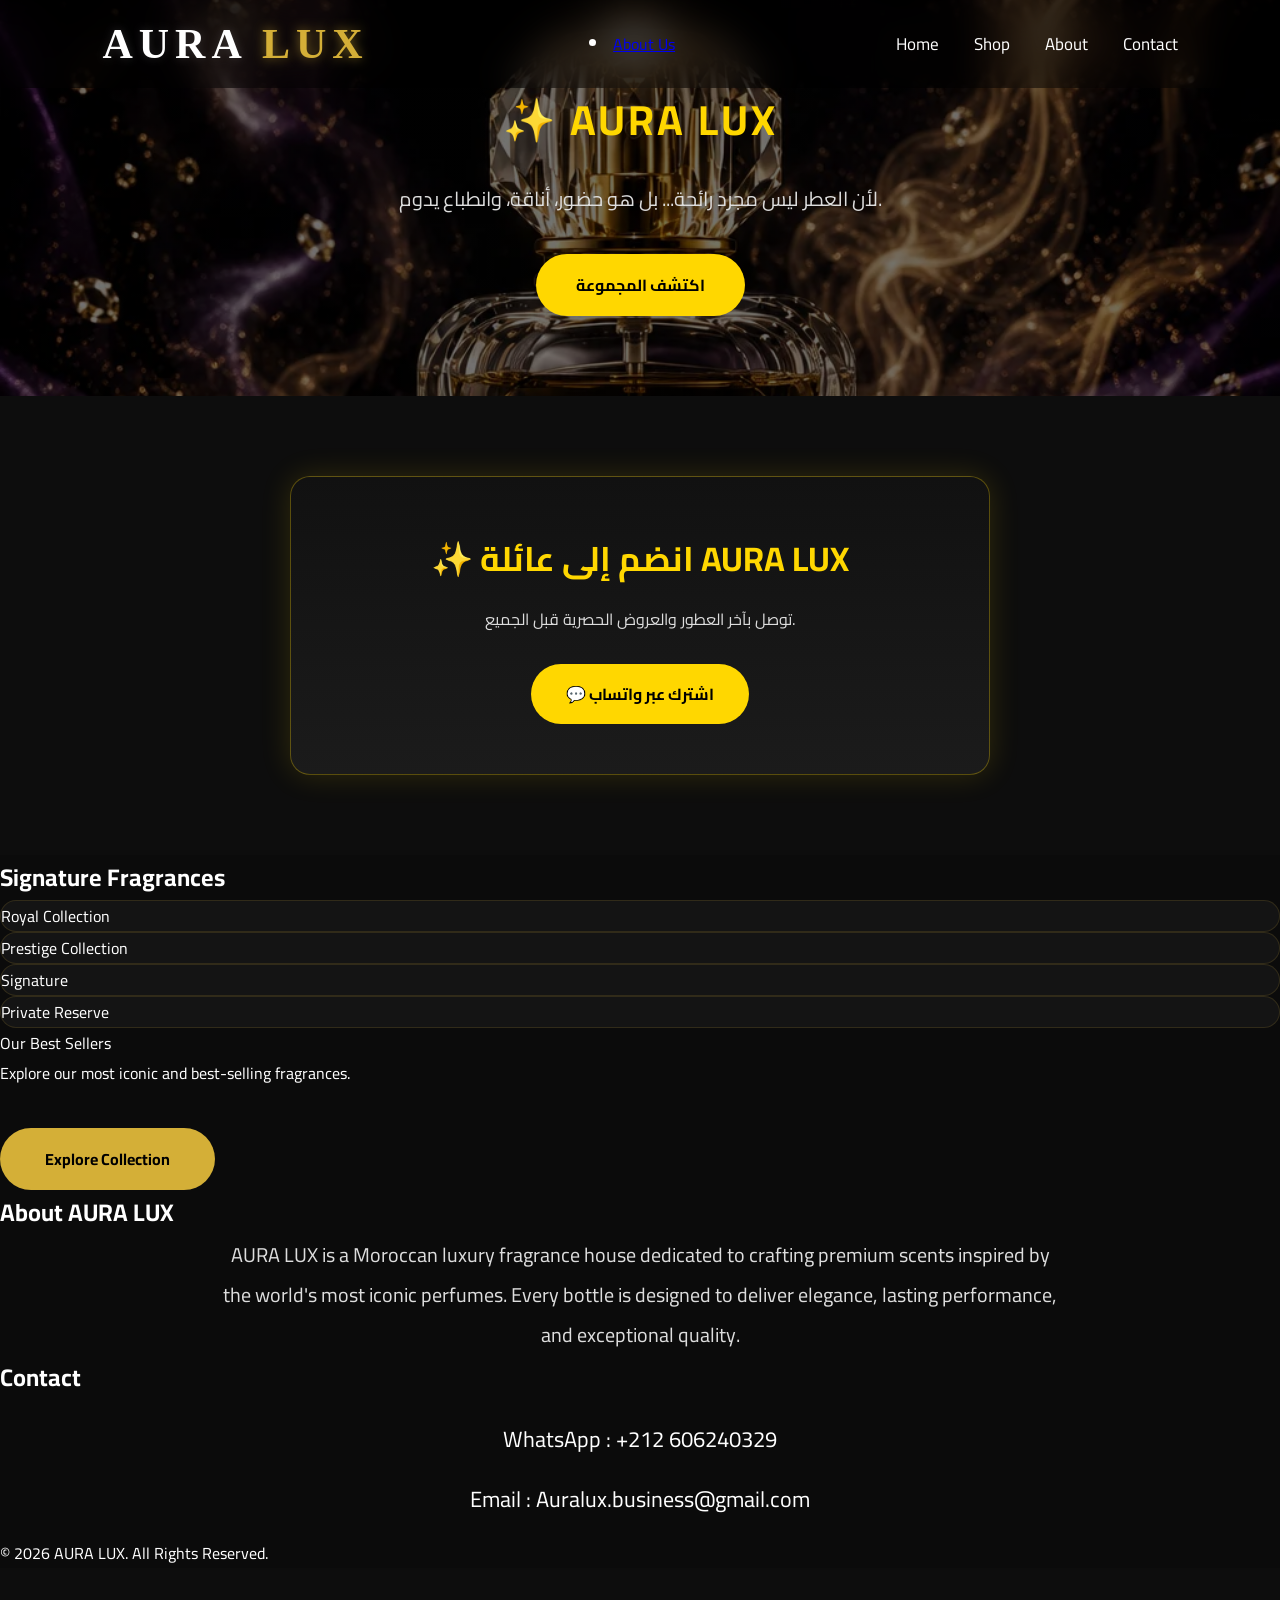
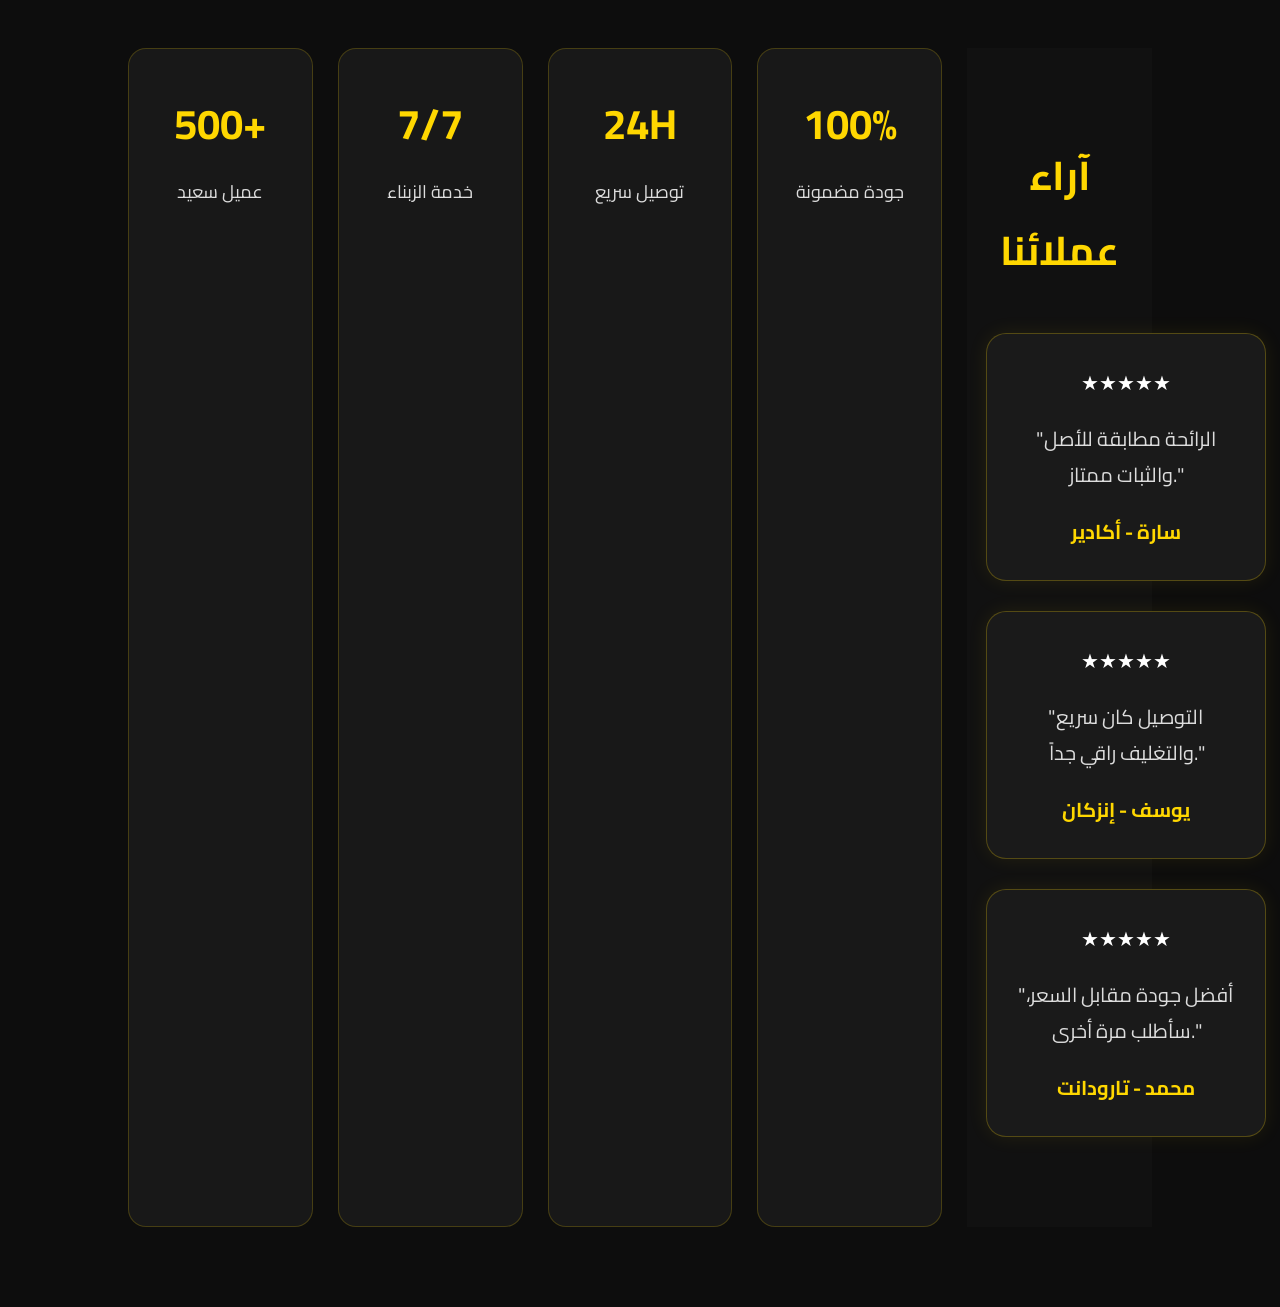
<file: index.html>
<!DOCTYPE html>
<html lang="en">
<head>
<meta charset="UTF-8">
<meta name="viewport" content="width=device-width, initial-scale=1.0">

<title>AURA LUX</title>

<link rel="preconnect" href="https://fonts.googleapis.com">
<link rel="preconnect" href="https://fonts.gstatic.com" crossorigin>

<link href="https://fonts.googleapis.com/css2?family=Cairo:wght@300;400;700;900&display=swap" rel="stylesheet">

<link rel="stylesheet" href="style.css">

</head>

<body>
<section class="luxury-banner">
    <div class="banner-content">
        <h2>✨ AURA LUX</h2>
        <p>
            لأن العطر ليس مجرد رائحة...
            بل هو حضور، أناقة، وانطباع يدوم.
        </p>

        <a href="shop.html" class="banner-btn">
            اكتشف المجموعة
        </a>
    </div>
</section>
<div id="loader"></div>
<section class="newsletter">
  <div class="newsletter-box">
    <h2>✨ انضم إلى عائلة AURA LUX</h2>
    <p>
      توصل بآخر العطور والعروض الحصرية قبل الجميع.
    </p>

    <a href="https://wa.me/212606240329" class="newsletter-btn">
      💬 اشترك عبر واتساب
    </a>
  </div>
</section>
<header>

<nav>

<div class="logo">
AURA <span>LUX</span>
</div>
<li><a href="about.html">About Us</a></li>
<ul>
<li><a href="index.html">Home</a></li>
<li><a href="shop.html">Shop</a></li>
<li><a href="#about">About</a></li>
<li><a href="#contact">Contact</a></li>
</ul>

</nav>

</header>

<main>

<section class="collections">


<h2>Signature Fragrances</h2>
<div class="grid">

<div class="card">Royal Collection</div>

<div class="card">Prestige Collection</div>

<div class="card">Signature</div>

<div class="card">Private Reserve</div>

</div>

</section>

<section class="bestsellers">

<h2O>Our Best Sellers</h2>

<p>
Explore our most iconic and best-selling fragrances.
</p>

<a href="shop.html" class="btn">
Explore Collection
</a>

</section>

<section id="about">

<h2>About AURA LUX</h2>

<p>
   AURA LUX is a Moroccan luxury fragrance house dedicated to crafting premium scents inspired by the world's most iconic perfumes. Every bottle is designed to deliver elegance, lasting performance, and exceptional quality. 
</p>

</section>

<section id="contact">

<h2>Contact</h2>

<p>WhatsApp : +212 606240329</p>

<p>Email : Auralux.business@gmail.com</p>

</section>

</main>

<footer>

<p>© 2026 AURA LUX. All Rights Reserved.</p>

</footer>

<script src="script.js"></script>
<section class="stats">

    <div class="stat-box">
        <h2>500+</h2>
        <p>عميل سعيد</p>
    </div>

    <div class="stat-box">
        <h2>7/7</h2>
        <p>خدمة الزبناء</p>
    </div>

    <div class="stat-box">
        <h2>24H</h2>
        <p>توصيل سريع</p>
    </div>

    <div class="stat-box">
        <h2>100%</h2>
        <p>جودة مضمونة</p>
    </div>
<section class="reviews">

<h2>آراء عملائنا</h2>

<div class="reviews-grid">

<div class="review-card">
★★★★★
<p>"الرائحة مطابقة للأصل والثبات ممتاز."</p>
<h4>سارة - أكادير</h4>
</div>

<div class="review-card">
★★★★★
<p>"التوصيل كان سريع والتغليف راقي جداً."</p>
<h4>يوسف - إنزكان</h4>
</div>

<div class="review-card">
★★★★★
<p>"أفضل جودة مقابل السعر، سأطلب مرة أخرى."</p>
<h4>محمد - تارودانت</h4>
</div>

</div>

</section>
</body>
</html>
</file>
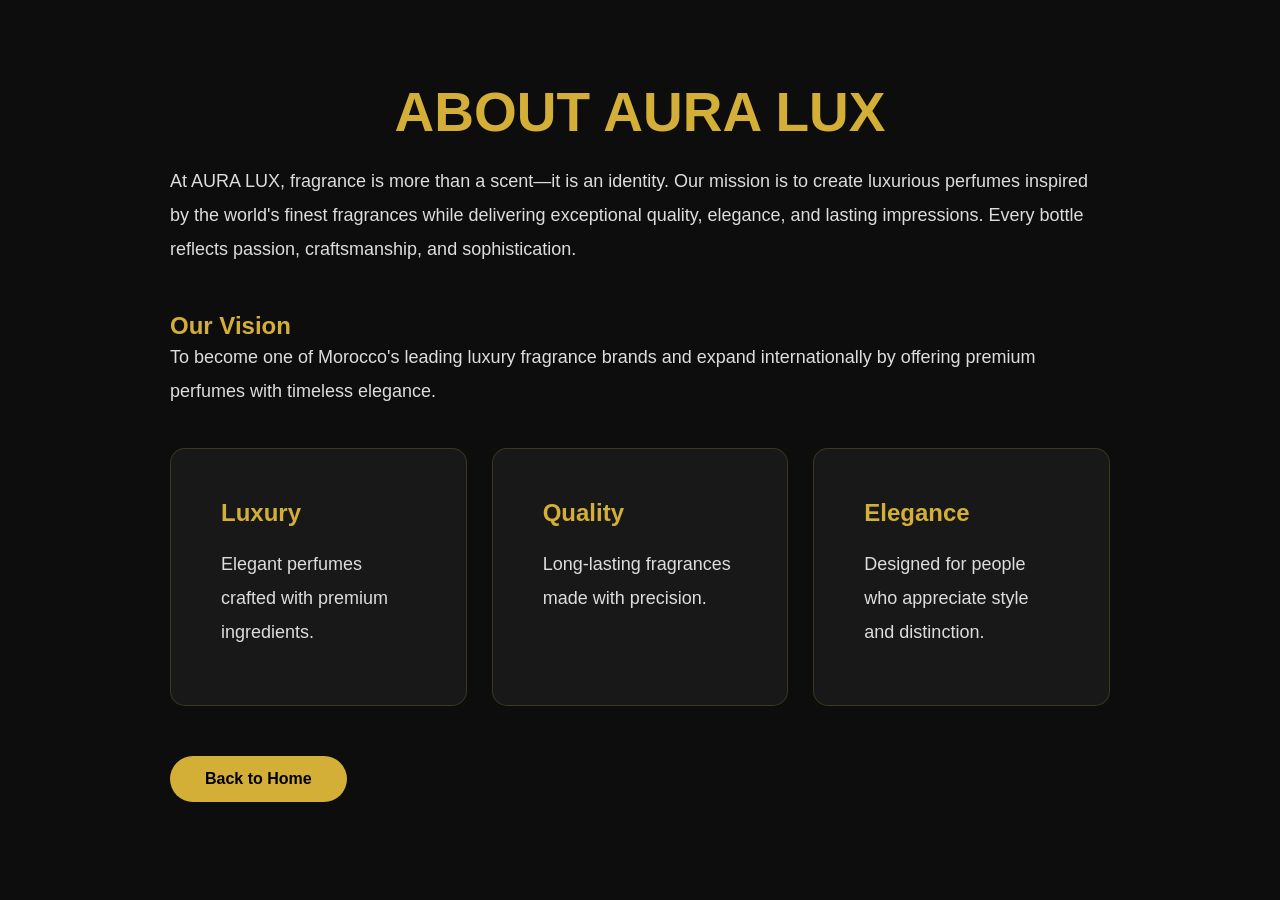
<file: about.html>
<!DOCTYPE html>
<html lang="en">
<head>
<meta charset="UTF-8">
<meta name="viewport" content="width=device-width, initial-scale=1.0">
<title>About Us | AURA LUX</title>

<link rel="stylesheet" href="style.css">

<style>
body{
background:#0d0d0d;
color:white;
font-family:Arial,sans-serif;
margin:0;
}

.about{
max-width:1000px;
margin:auto;
padding:80px 30px;
}

.about h1{
font-size:55px;
text-align:center;
margin-bottom:20px;
color:#d4af37;
}

.about h2{
color:#d4af37;
margin-top:45px;
}

.about p{
font-size:18px;
line-height:1.9;
color:#ddd;
}

.values{
display:grid;
grid-template-columns:repeat(auto-fit,minmax(250px,1fr));
gap:25px;
margin-top:40px;
}

.card{
background:#181818;
padding:30px;
border-radius:15px;
border:1px solid rgba(212,175,55,.2);
transition:.3s;
}

.card:hover{
transform:translateY(-8px);
border-color:#d4af37;
}

.card h3{
color:#d4af37;
}

.back{
display:inline-block;
margin-top:50px;
padding:14px 35px;
background:#d4af37;
color:black;
text-decoration:none;
border-radius:40px;
font-weight:bold;
}
</style>

</head>

<body>

<section class="about">

<h1>ABOUT AURA LUX</h1>

<p>
At AURA LUX, fragrance is more than a scent—it is an identity.
Our mission is to create luxurious perfumes inspired by the world's finest fragrances while delivering exceptional quality, elegance, and lasting impressions.
Every bottle reflects passion, craftsmanship, and sophistication.
</p>

<h2>Our Vision</h2>

<p>
To become one of Morocco's leading luxury fragrance brands and expand internationally by offering premium perfumes with timeless elegance.
</p>

<div class="values">

<div class="card">
<h3>Luxury</h3>
<p>Elegant perfumes crafted with premium ingredients.</p>
</div>

<div class="card">
<h3>Quality</h3>
<p>Long-lasting fragrances made with precision.</p>
</div>

<div class="card">
<h3>Elegance</h3>
<p>Designed for people who appreciate style and distinction.</p>
</div>

</div>

<a href="index.html" class="back">Back to Home</a>

</section>

</body>
</html>
</file>
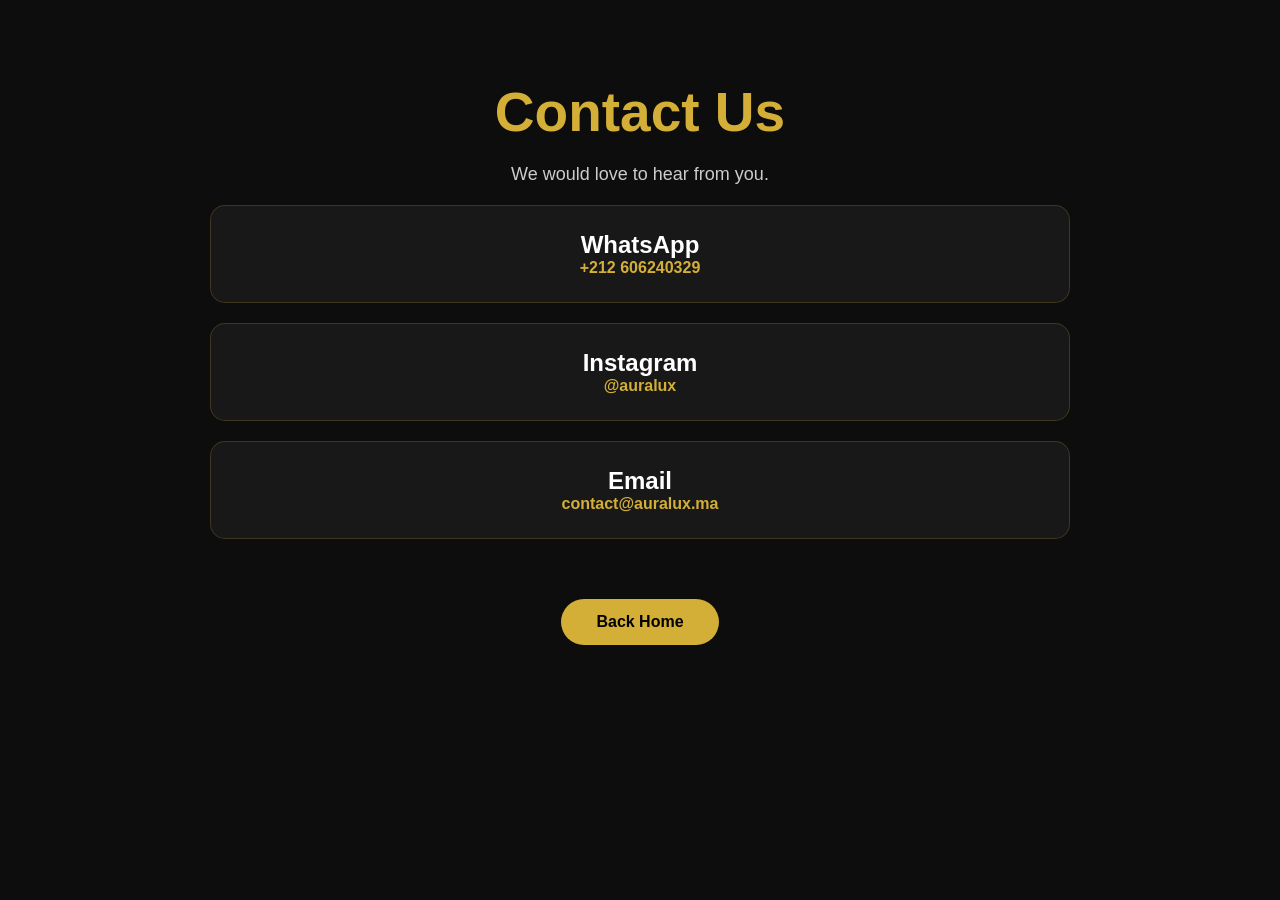
<file: contact.html>
<!DOCTYPE html>
<html lang="en">
<head>
<meta charset="UTF-8">
<meta name="viewport" content="width=device-width, initial-scale=1.0">
<title>Contact | AURA LUX</title>

<link rel="stylesheet" href="style.css">

<style>
body{
margin:0;
background:#0d0d0d;
font-family:Arial,sans-serif;
color:white;
}

.container{
max-width:900px;
margin:auto;
padding:80px 20px;
text-align:center;
}

h1{
font-size:55px;
color:#d4af37;
margin-bottom:20px;
}

p{
color:#ccc;
font-size:18px;
}

.card{
background:#181818;
padding:25px;
margin:20px 0;
border-radius:15px;
border:1px solid rgba(212,175,55,.2);
transition:.3s;
}

.card:hover{
border-color:#d4af37;
transform:translateY(-5px);
}

a{
color:#d4af37;
text-decoration:none;
font-weight:bold;
}

.home{
display:inline-block;
margin-top:40px;
padding:14px 35px;
background:#d4af37;
color:black;
border-radius:40px;
}
</style>

</head>

<body>

<div class="container">

<h1>Contact Us</h1>

<p>We would love to hear from you.</p>

<div class="card">
<h2>WhatsApp</h2>
<a href="https://wa.me/212606240329">
+212 606240329
</a>
</div>

<div class="card">
<h2>Instagram</h2>
<a href="https://instagram.com/auralux">
@auralux
</a>
</div>

<div class="card">
<h2>Email</h2>
<a href="mailto:contact@auralux.ma">
contact@auralux.ma
</a>
</div>

<a class="home" href="index.html">Back Home</a>

</div>

</body>
</html>
</file>
<file: style.css>
/* ===== AURA LUX ===== */

*{
margin:0;
padding:0;
box-sizing:border-box;
scroll-behavior:smooth;
}

body{
font-family:'Cairo',sans-serif;
background:#0b0b0b;
color:#fff;
overflow-x:hidden;
}

/* NAVBAR */

nav{
position:fixed;
top:0;
left:0;
width:100%;
display:flex;
justify-content:space-between;
align-items:center;
padding:20px 8%;
background:rgba(0,0,0,.45);
backdrop-filter:blur(18px);
z-index:999;
transition:.4s;
}

.logo{
    font-family: "Georgia", "Times New Roman", serif;
    font-size: 42px;
    font-weight: 700;
    letter-spacing: 6px;
    color: #ffffff;
    text-transform: uppercase;
    text-shadow: 0 0 10px rgba(255,255,255,.15);
}

.logo span{
    color: #D4AF37;
    text-shadow: 0 0 12px rgba(212,175,55,.6);
}

nav ul{
display:flex;
list-style:none;
gap:35px;
}

nav ul li a{
color:#fff;
text-decoration:none;
font-size:17px;
transition:.3s;
}

nav ul li a:hover{
color:#D4AF37;
}

/* HERO */



.hero{
    height:100vh;
    min-height:700px;
    background: url("hero.JPG") center center/cover no-repeat;
    display:flex;
    justify-content:center;
    align-items:center;
    text-align:center;
    position:relative;
    overflow:hidden;
}
.voerlay{
position:absolute;
top:0;
left:0;
width:100%;
height:100%;
background:linear-gradient(rgba(0,0,0,.35),rgba(0,0,0,.75));
}

.content{
position:relative;
z-index:2;
padding:20px;
}

.content h1{
font-size:90px;
color:#D4AF37;
letter-spacing:8px;
margin-bottom:20px;
text-shadow:0 0 20px rgba(212,175,55,.5);
}

.content h2{
font-size:40px;
margin-bottom:20px;
font-weight:700;
}

.content p{
font-size:21px;
max-width:700px;
margin:auto;
line-height:1.8;
color:#ddd;
}

.btn{
display:inline-block;
margin-top:40px;
padding:16px 45px;
background:#D4AF37;
color:#000;
text-decoration:none;
font-weight:bold;
border-radius:50px;
transition:.4s;
}

.btn:hover{
transform:translateY(-6px);
box-shadow:0 0 30px #D4AF37;
}
/* ===== SECTIONS ===== */

.section{
padding:100px 8%;
}

.section h2{
text-align:center;
font-size:45px;
margin-bottom:60px;
color:#D4AF37;
letter-spacing:2px;
}

/* ===== PRODUCTS ===== */

.products{
display:grid;
grid-template-columns:repeat(auto-fit,minmax(280px,1fr));
gap:30px;
}

.card{
background:#141414;
border-radius:20px;
overflow:hidden;
border:1px solid rgba(212,175,55,.15);
transition:.4s;
}

.card:hover{
transform:translateY(-12px);
border-color:#D4AF37;
box-shadow:0 20px 40px rgba(212,175,55,.25);
}

.card img{
width:100%;
height:320px;
object-fit:cover;
transition:.5s;
}

.card:hover img{
transform:scale(1.08);
}

.card h3{
padding:20px;
font-size:24px;
color:#D4AF37;
}

.card p{
padding:0 20px 25px;
color:#ccc;
line-height:1.7;
}

/* ===== ABOUT ===== */

#about p{
max-width:850px;
margin:auto;
text-align:center;
font-size:20px;
line-height:2;
color:#ddd;
}

/* ===== CONTACT ===== */

#contact p{
text-align:center;
font-size:22px;
margin:18px 0;
}

/* ===== FOOTER ===== */

.footer{
background:#000;
padding:60px 20px;
text-align:center;
}

.footer h2{
color:#D4AF37;
margin-bottom:30px;
}

.footer a{
color:#fff;
text-decoration:none;
transition:.3s;
}

.footer a:hover{
color:#D4AF37;
}

.footer p{
margin:12px 0;
color:#aaa;
}

/* ===== MOBILE ===== */

@media(max-width:768px){

nav{
padding:15px 5%;
}

nav ul{
gap:15px;
}

.logo{
font-size:24px;
}

.content h1{
font-size:52px;
letter-spacing:4px;
}

.content h2{
font-size:26px;
}

.content p{
font-size:17px;
}

.btn{
padding:14px 30px;
}

.section{
padding:70px 5%;
}

.section h2{
font-size:32px;
}

.card img{
height:250px;
}

}
/* ===== FEATURES ===== */

.features{
    padding:70px 20px;
    background:#111;
    text-align:center;
}

.features h2{
    color:#FFD700;
    font-size:34px;
    margin-bottom:40px;
}

.features-grid{
    display:grid;
    grid-template-columns:repeat(auto-fit,minmax(230px,1fr));
    gap:25px;
    max-width:1100px;
    margin:auto;
}

.feature-box{
    background:linear-gradient(145deg,#1b1b1b,#111);
    border:1px solid rgba(255,215,0,.25);
    border-radius:18px;
    padding:30px 20px;
    transition:.35s;
    box-shadow:0 0 15px rgba(255,215,0,.08);
}

.feature-box:hover{
    transform:translateY(-10px);
    border-color:#FFD700;
    box-shadow:0 0 30px rgba(255,215,0,.35);
}

.feature-box h3{
    color:#FFD700;
    font-size:24px;
    margin-bottom:15px;
}

.feature-box p{
    color:#ddd;
    line-height:1.8;
    font-size:16px;
}
.newsletter{
    padding:80px 20px;
    background:#0d0d0d;
    text-align:center;
}

.newsletter-box{
    max-width:700px;
    margin:auto;
    padding:50px 30px;
    border:1px solid rgba(255,215,0,.3);
    border-radius:20px;
    background:linear-gradient(180deg,#111,#1b1b1b);
    box-shadow:0 0 30px rgba(255,215,0,.15);
}

.newsletter h2{
    color:#FFD700;
    font-size:34px;
    margin-bottom:15px;
}

.newsletter p{
    color:#ddd;
    line-height:1.8;
    margin-bottom:30px;
}

.newsletter-btn{
    display:inline-block;
    background:#FFD700;
    color:#000;
    padding:15px 35px;
    border-radius:50px;
    text-decoration:none;
    font-weight:bold;
    transition:.3s;
}

.newsletter-btn:hover{
    transform:translateY(-4px);
    box-shadow:0 10px 30px rgba(255,215,0,.4);
}
/* ===== Luxury Banner ===== */

.luxury-banner{
    padding:80px 20px;
    background:
        linear-gradient(rgba(0,0,0,.55), rgba(0,0,0,.55)),
        url("hero.JPG") center center/cover no-repeat;
    text-align:center;
}
}

.banner-content{
    max-width:800px;
    margin:auto;
    padding:50px 30px;
    border:1px solid rgba(255,215,0,.25);
    border-radius:20px;
    background:rgba(255,255,255,.03);
    backdrop-filter:blur(8px);
    box-shadow:0 0 40px rgba(255,215,0,.15);
}

.banner-content h2{
    color:#FFD700;
    font-size:42px;
    margin-bottom:20px;
    letter-spacing:3px;
}

.banner-content p{
    color:#ddd;
    font-size:20px;
    line-height:2;
    margin-bottom:35px;
}

.banner-btn{
    display:inline-block;
    padding:16px 40px;
    background:#FFD700;
    color:#000;
    text-decoration:none;
    border-radius:40px;
    font-weight:bold;
    transition:.3s;
}

.banner-btn:hover{
    background:#fff;
    transform:translateY(-4px);
    box-shadow:0 10px 25px rgba(255,215,0,.35);
}
/* ===== Stats Section ===== */

.stats{
    display:grid;
    grid-template-columns:repeat(auto-fit,minmax(180px,1fr));
    gap:25px;
    padding:80px 10%;
    background:#0d0d0d;
}

.stat-box{
    background:#181818;
    border:1px solid rgba(255,215,0,.2);
    border-radius:18px;
    padding:35px 20px;
    text-align:center;
    transition:.3s;
}

.stat-box:hover{
    transform:translateY(-8px);
    border-color:#FFD700;
    box-shadow:0 0 25px rgba(255,215,0,.35);
}

.stat-box h2{
    color:#FFD700;
    font-size:42px;
    margin-bottom:12px;
}

.stat-box p{
    color:#ddd;
    font-size:18px;
    margin:0;
}
/* ===== Reviews ===== */

.reviews{
    padding:90px 10%;
    background:#111;
    text-align:center;
}

.reviews h2{
    color:#FFD700;
    font-size:40px;
    margin-bottom:45px;
}

.reviews-grid{
    display:grid;
    grid-template-columns:repeat(auto-fit,minmax(280px,1fr));
    gap:30px;
}

.review-card{
    background:#1a1a1a;
    border:1px solid rgba(255,215,0,.25);
    border-radius:20px;
    padding:30px;
    color:#fff;
    font-size:20px;
    transition:.3s;
    box-shadow:0 0 20px rgba(255,215,0,.08);
}

.review-card:hover{
    transform:translateY(-10px);
    border-color:#FFD700;
    box-shadow:0 0 30px rgba(255,215,0,.3);
}

.review-card p{
    color:#ddd;
    margin:20px 0;
    line-height:1.8;
}

.review-card h4{
    color:#FFD700;
}
/* Scroll Animation */

.reveal{
opacity:0;
transform:translateY(80px);
transition:all 1s ease;
}

.reveal.active{
opacity:1;
transform:translateY(0);
}
</file>
